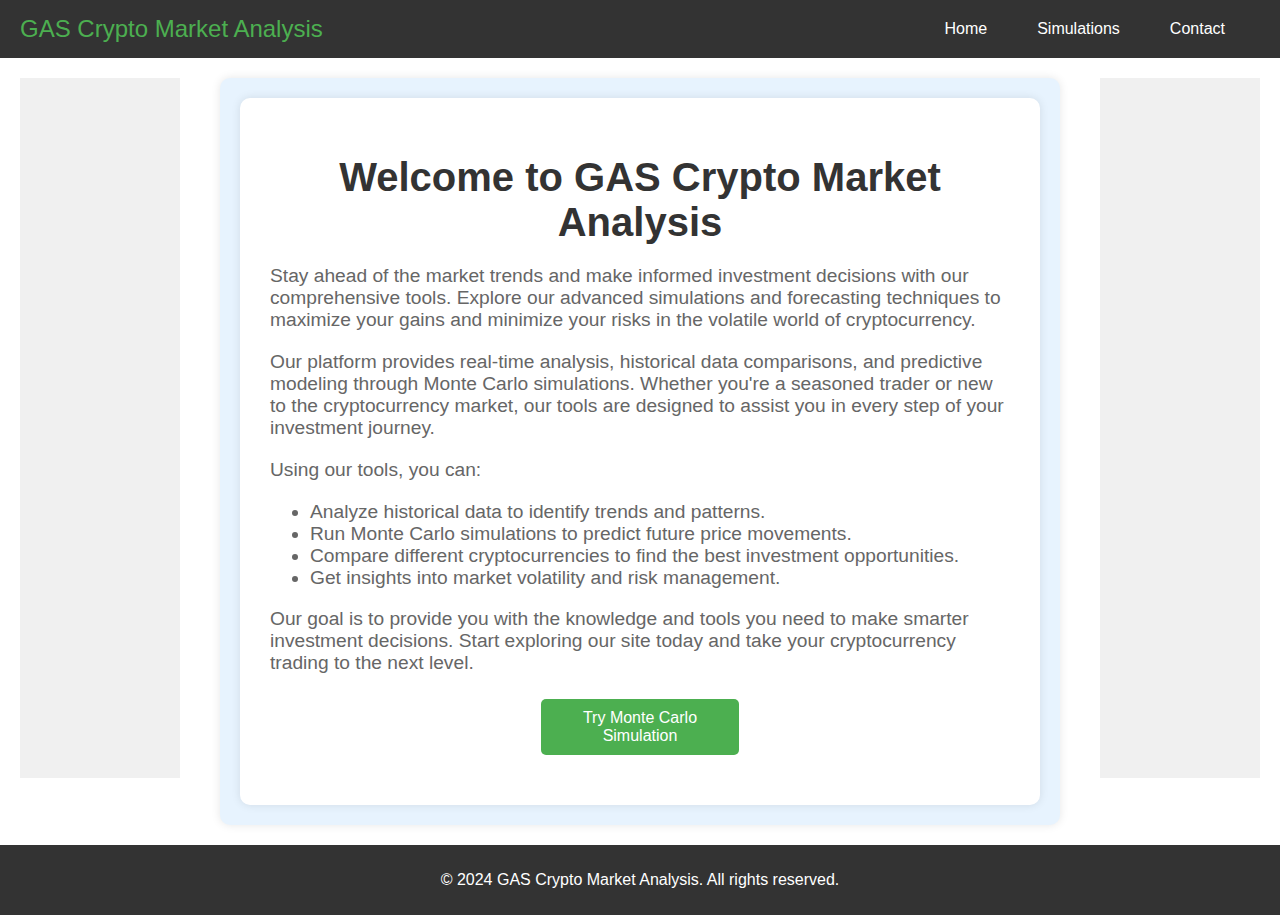
<file: index.html>
<!DOCTYPE html>
<html lang="en">
<head>
    <meta charset="UTF-8">
    <meta name="viewport" content="width=device-width, initial-scale=1.0">
    <title>GAS Crypto Market Analysis</title>
    <link rel="stylesheet" href="style.css">
    <script async src="https://pagead2.googlesyndication.com/pagead/js/adsbygoogle.js?client=ca-pub-8611997743221999" crossorigin="anonymous"></script>
    <!-- Google tag (gtag.js) -->
<script async src="https://www.googletagmanager.com/gtag/js?id=G-C12HJGHM0X"></script>
<script>
  window.dataLayer = window.dataLayer || [];
  function gtag(){dataLayer.push(arguments);}
  gtag('js', new Date());

  gtag('config', 'G-C12HJGHM0X');
</script>
</head>
<body>
    <header>
        <div class="logo">GAS Crypto Market Analysis</div>
        <nav>
            <ul>
                <li><a href="index.html">Home</a></li>
                <li class="dropdown">
                    <a href="#" class="dropbtn">Simulations</a>
                    <div class="dropdown-content">
                        <a href="monte_carlo_simulation.html">Monte Carlo Simulation</a>
						<a href="Graphic_analysis.html">Graphic Analysis</a>
						<a href="Cryptocurrency_Comparison.html">Cryptocurrency Comparison</a>
                    </div>
                </li>
                <li><a href="contact.html">Contact</a></li>
            </ul>
        </nav>
    </header>
    <main>
        <div class="container">
            <aside class="ad-left">
                <script>
                    (adsbygoogle = window.adsbygoogle || []).push({});
                </script>
            </aside>
			
            <section class="content">
                <div class="welcome-box">
                    <h1>Welcome to GAS Crypto Market Analysis</h1>
                    <p>Stay ahead of the market trends and make informed investment decisions with our comprehensive tools. Explore our advanced simulations and forecasting techniques to maximize your gains and minimize your risks in the volatile world of cryptocurrency.</p>
                    <p>Our platform provides real-time analysis, historical data comparisons, and predictive modeling through Monte Carlo simulations. Whether you're a seasoned trader or new to the cryptocurrency market, our tools are designed to assist you in every step of your investment journey.</p>
                    <p>Using our tools, you can:</p>
                    <ul>
                        <li>Analyze historical data to identify trends and patterns.</li>
                        <li>Run Monte Carlo simulations to predict future price movements.</li>
                        <li>Compare different cryptocurrencies to find the best investment opportunities.</li>
                        <li>Get insights into market volatility and risk management.</li>
                    </ul>
                    <p>Our goal is to provide you with the knowledge and tools you need to make smarter investment decisions. Start exploring our site today and take your cryptocurrency trading to the next level.</p>
                    <div class="text-center">
					<button class="simulation-button" onclick="window.location.href='monte_carlo_simulation.html'">Try Monte Carlo Simulation</button>
					</div>
                </div>
            </section>
		
            <aside class="ad-right">
                <script>
                    (adsbygoogle = window.adsbygoogle || []).push({});
                </script>
            </aside>
        </div>
    </main>
    <footer>
        <p>© 2024 GAS Crypto Market Analysis. All rights reserved.</p>
    </footer>
</body>
</html>
</file>
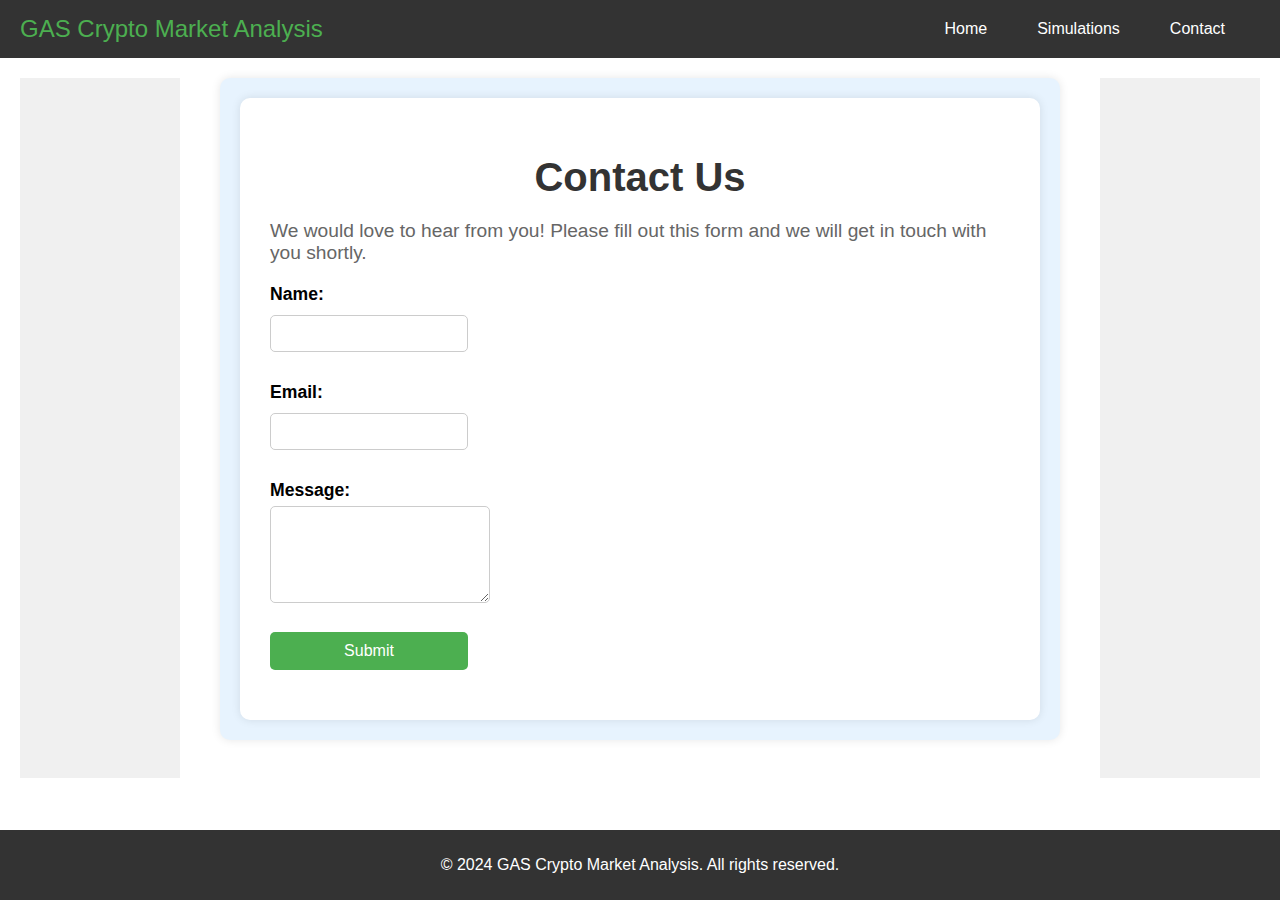
<file: contact.html>
<!DOCTYPE html>
<html lang="en">
<head>
    <meta charset="UTF-8">
    <meta name="viewport" content="width=device-width, initial-scale=1.0">
    <title>Contact - GAS Crypto Market Analysis</title>
	<script async src="https://pagead2.googlesyndication.com/pagead/js/adsbygoogle.js?client=ca-pub-8611997743221999"
        crossorigin="anonymous"></script>
	<script async src="https://www.googletagmanager.com/gtag/js?id=G-C12HJGHM0X"></script>
    <link rel="stylesheet" href="style.css">
</head>
<body>
    <header>
        <div class="logo">GAS Crypto Market Analysis</div>
        <nav>
            <ul>
                <li><a href="index.html">Home</a></li>
                <li class="dropdown">
                    <a href="#" class="dropbtn">Simulations</a>
                    <div class="dropdown-content">
                        <a href="monte_carlo_simulation.html">Monte Carlo Simulation</a>
						<a href="Graphic_analysis.html">Graphic Analysis</a>
						<a href="Cryptocurrency_Comparison.html">Cryptocurrency Comparison</a>
                    </div>
                </li>
                <li><a href="contact.html">Contact</a></li>
            </ul>
        </nav>
    </header>
    <main>
        <div class="container">
            <aside class="ad-left">
                <script>
                    (adsbygoogle = window.adsbygoogle || []).push({});
                </script>
            </aside>
            <section class="content">
                <div class="contact-box">
                    <h1>Contact Us</h1>
                    <p>We would love to hear from you! Please fill out this form and we will get in touch with you shortly.</p>
            <form action="https://formspree.io/f/xkgwnzzl" method="POST" class="contact">
                <label for="name">Name:</label>
                <input type="text" id="name" name="name" required>

                <label for="email">Email:</label>
                <input type="email" id="email" name="email" required>

                <label for="message">Message:</label>
                <textarea id="message" name="message" rows="5" required></textarea>
<br>
                <button type="submit">Submit</button>
                    </form>
                </div>
            </section>
            <aside class="ad-right">
                <script>
                    (adsbygoogle = window.adsbygoogle || []).push({});
                </script>
            </aside>
        </div>
    </main>
    <footer>
        <p>© 2024 GAS Crypto Market Analysis. All rights reserved.</p>
    </footer>
</body>
</html>
</file>
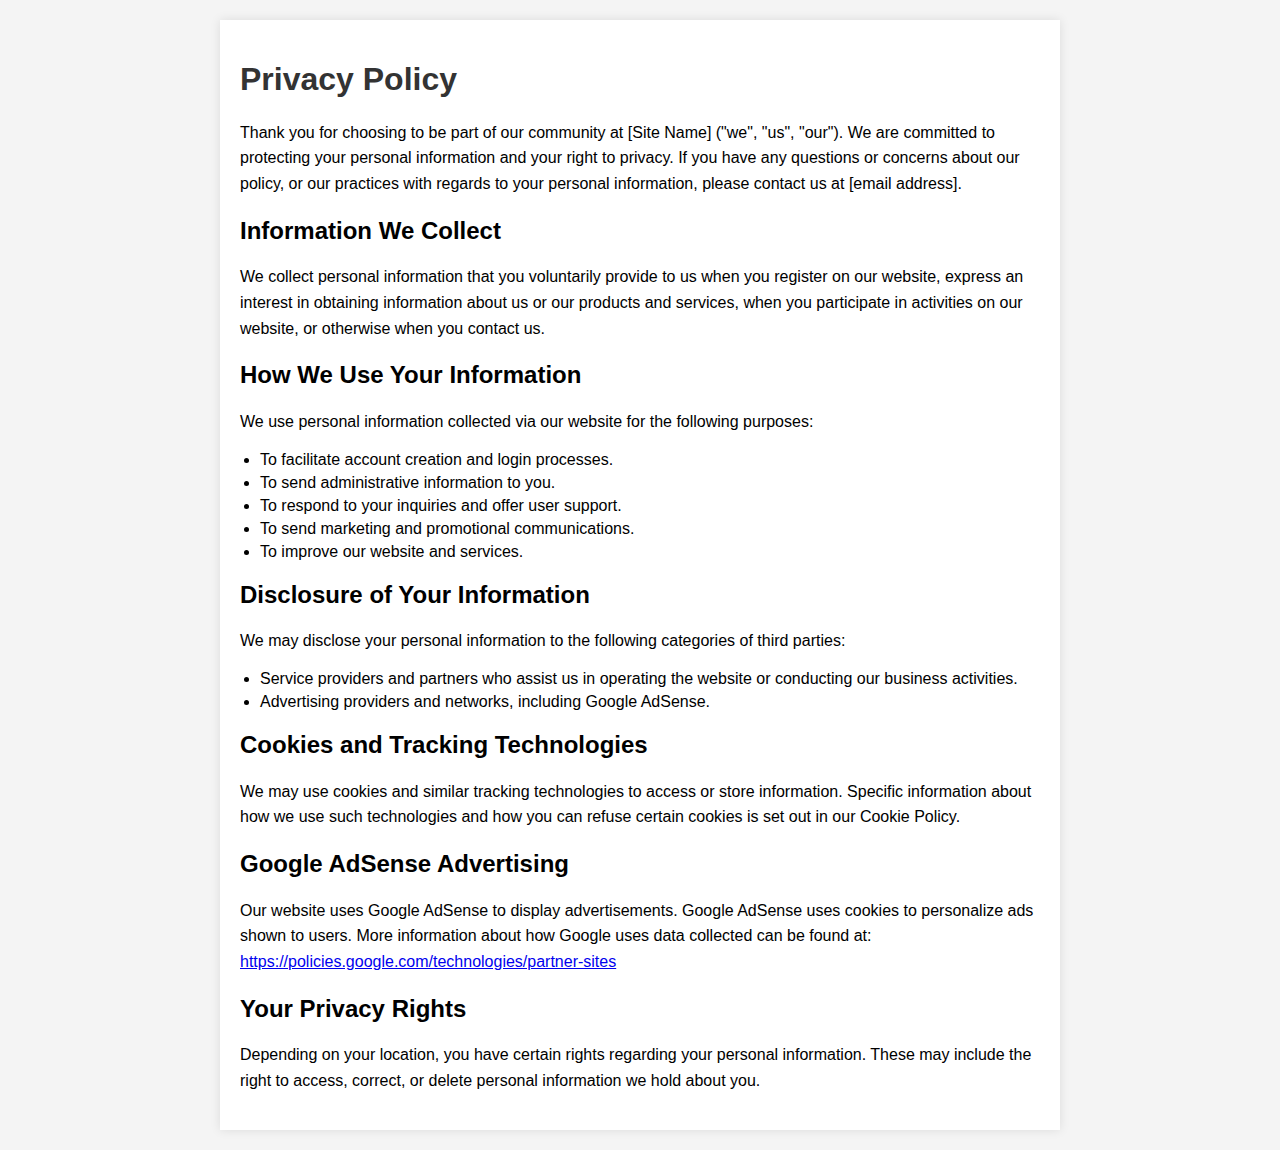
<file: Privacy_Policy.html>
<!DOCTYPE html>
<html lang="en">
<head>
    <meta charset="UTF-8">
    <meta name="viewport" content="width=device-width, initial-scale=1.0">
    <title>Privacy Policy</title>
    <style>
        body {
            font-family: Arial, sans-serif;
            margin: 0;
            padding: 20px;
            background-color: #f4f4f4;
        }
        .container {
            max-width: 800px;
            margin: 0 auto;
            background: #fff;
            padding: 20px;
            box-shadow: 0 0 10px rgba(0,0,0,0.1);
        }
        h1 {
            color: #333;
        }
        p {
            line-height: 1.6;
        }
        ul {
            margin: 10px 0;
            padding-left: 20px;
        }
        li {
            margin: 5px 0;
        }
    </style>
</head>
<body>
    <div class="container">
        <h1>Privacy Policy</h1>
        <p>Thank you for choosing to be part of our community at [Site Name] ("we", "us", "our"). We are committed to protecting your personal information and your right to privacy. If you have any questions or concerns about our policy, or our practices with regards to your personal information, please contact us at [email address].</p>
        
        <h2>Information We Collect</h2>
        <p>We collect personal information that you voluntarily provide to us when you register on our website, express an interest in obtaining information about us or our products and services, when you participate in activities on our website, or otherwise when you contact us.</p>
        
        <h2>How We Use Your Information</h2>
        <p>We use personal information collected via our website for the following purposes:</p>
        <ul>
            <li>To facilitate account creation and login processes.</li>
            <li>To send administrative information to you.</li>
            <li>To respond to your inquiries and offer user support.</li>
            <li>To send marketing and promotional communications.</li>
            <li>To improve our website and services.</li>
        </ul>
        
        <h2>Disclosure of Your Information</h2>
        <p>We may disclose your personal information to the following categories of third parties:</p>
        <ul>
            <li>Service providers and partners who assist us in operating the website or conducting our business activities.</li>
            <li>Advertising providers and networks, including Google AdSense.</li>
        </ul>
        
        <h2>Cookies and Tracking Technologies</h2>
        <p>We may use cookies and similar tracking technologies to access or store information. Specific information about how we use such technologies and how you can refuse certain cookies is set out in our Cookie Policy.</p>
        
        <h2>Google AdSense Advertising</h2>
        <p>Our website uses Google AdSense to display advertisements. Google AdSense uses cookies to personalize ads shown to users. More information about how Google uses data collected can be found at: <a href="https://policies.google.com/technologies/partner-sites" target="_blank">https://policies.google.com/technologies/partner-sites</a></p>
        
        <h2>Your Privacy Rights</h2>
        <p>Depending on your location, you have certain rights regarding your personal information. These may include the right to access, correct, or delete personal information we hold about you.</p>
        
    </div>
</body>
</html>
</file>
<file: style.css>
/* General Styles */
body {
    margin: 0;
    padding: 0;
    font-family: Arial, sans-serif;
    box-sizing: border-box;
    display: flex;
    flex-direction: column;
    min-height: 100vh;
}

header {
    background-color: #333;
    color: white;
    padding: 10px 20px;
    display: flex;
    justify-content: space-between;
    align-items: center;
}

.logo {
    font-size: 1.5em;
    color: #4CAF50;
}

nav ul {
    list-style-type: none;
    margin: 0;
    padding: 0;
    display: flex;
}

nav ul li {
    margin-right: 20px;
}

nav ul li a {
    color: white;
    text-decoration: none;
    padding: 10px 15px;
    display: inline-block;
}

nav ul li a:hover, nav ul li a:focus {
    background-color: #555;
}

.dropdown {
    position: relative;
    display: inline-block;
}

.dropdown-content {
    display: none;
    position: absolute;
    background-color: #f9f9f9;
    min-width: 160px;
    box-shadow: 0px 8px 16px 0px rgba(0,0,0,0.2);
    z-index: 1;
}

.dropdown-content a {
    color: black;
    padding: 12px 16px;
    text-decoration: none;
    display: block;
}

.dropdown-content a:hover {
    background-color: #f1f1f1;
}

.dropdown:hover .dropdown-content {
    display: block;
}

footer {
    background-color: #333;
    color: white;
    text-align: center;
    padding: 10px 0;
    margin-top: auto;
}

main .container {
    display: flex;
    justify-content: center;
    align-items: flex-start;
    margin: 20px;
    gap: 20px;

}

main .content {
    flex: 1;
    padding: 20px;
    background-color: #e7f3fe;
    border-radius: 10px;
    box-shadow: 0 0 10px rgba(0, 0, 0, 0.1);
    margin-left: 20px;
    margin-right: 20px;
    /*text-align: center;*/


}

.ad-left, .ad-right {
    width: 160px;
    background-color: #f0f0f0;
    height: 700px;

}

.welcome-box, .contact-box {
    background-color: white;
    padding: 30px;
    border-radius: 10px;
    box-shadow: 0 0 10px rgba(0, 0, 0, 0.1);
    margin: auto;
    /*max-width:600px;*/

}

.welcome-box h1, .contact-box h1 {
    color: #333;
    font-size: 2.5em;
    margin-bottom: 20px;
}

.welcome-box p, .contact-box p {
    color: #666;
    font-size: 1.2em;
    margin-bottom: 20px;
}

.welcome-box ul {
    text-align: left;
    color: #666;
    font-size: 1.2em;
}

.simulation-button, .contact button {
    background-color: #4CAF50;
    color: white;
    border: none;
    padding: 10px 20px;
    font-size: 1em;
    cursor: pointer;
    border-radius: 5px;
    transition: background-color 0.3s ease;
}

.simulation-button:hover, .contact button:hover {
    background-color: #45a049;
}

.contact label {
    font-size: 1.1em;
    margin-bottom: 5px;
    display: block;
}

.contact input, .contact textarea {
    width: calc(50px + 20%);;
    padding: 10px;
    margin-bottom: 20px;
    border: 1px solid #ccc;
    border-radius: 5px;
}

.contact input:focus, .contact textarea:focus {
    border-color: #4CAF50;
    outline: none;
}




.main-content {
    flex: 3;
    max-width: 600px;
    width: 100%;
    padding: 20px;
    background-color: white;
    box-shadow: 0 0 10px rgba(0, 0, 0, 0.1);
    border-radius: 10px;
    text-align: center;

}

label {
    font-weight: bold;
    margin-top: 10px;
    display: block;
}

input, button, datalist {
    margin-top: 5px;
    margin-bottom: 20px;
    padding: 10px;
    width: calc(50px + 20%);
    box-sizing: border-box;
    border: 1px solid #ccc;
    border-radius: 5px;
}

#result {
    margin-top: 20px;
    font-size: 1.2em;
    text-align: center;
    /*background-color: #e7f3fe;
    border: 1px solid #b3d4fc;*/
    padding: 10px;
    /*border-radius: 5px;*/
}


h1 {

    text-align: center;
}

.text-center {
  text-align: center;
}
</file>
